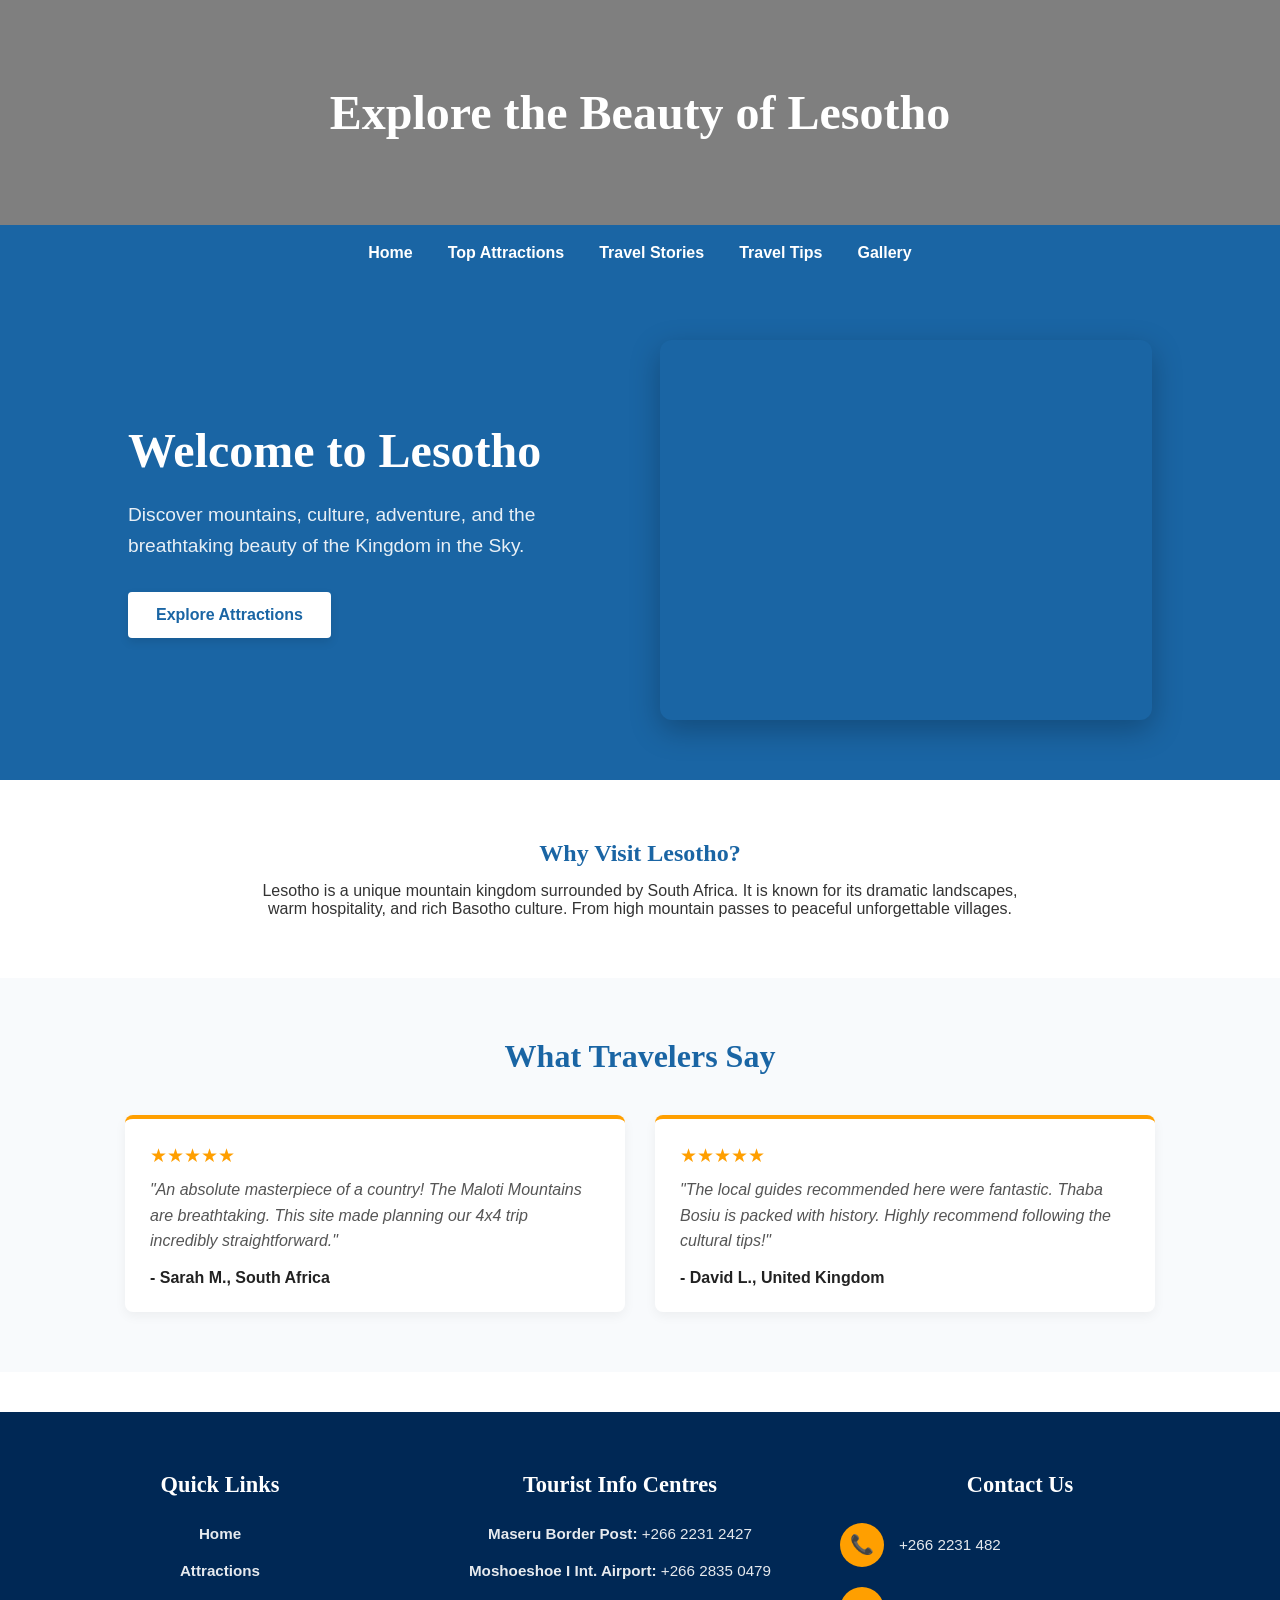
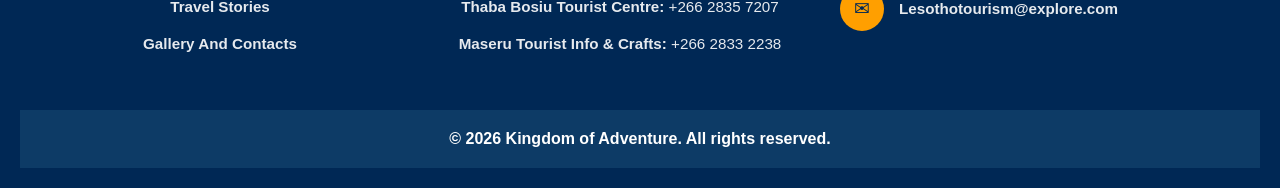
<file: index.html>
<!DOCTYPE html>
<html lang="en">
<head>
    <meta charset="UTF-8">
    <meta name="viewport" content="width=device-width, initial-scale=1.0">
    <title>Kingdom of Adventure</title>
    <link rel="stylesheet" href="style.css">
</head>

<body>

<header>
    <h1>Explore the Beauty of Lesotho</h1>
</header>

<nav>
    <ul>
        <li><a href="index.html">Home</a></li>
        <li><a href="attractions.html">Top Attractions</a></li>
        <li><a href="stories.html">Travel Stories</a></li>
        <li><a href="tips.html">Travel Tips</a></li>
        <li><a href="gallery.html">Gallery</a></li>
    </ul>
</nav>

<div class="hero">
    <div class="hero-text">
        <h2>Welcome to Lesotho</h2>
        <p>
            Discover mountains, culture, adventure, and the breathtaking beauty
            of the Kingdom in the Sky.
        </p>
        <a href="attractions.html" class="btn">Explore Attractions</a>
    </div>
</div>

<section class="intro">
    <h2>Why Visit Lesotho?</h2>
    <p>
        Lesotho is a unique mountain kingdom surrounded by South Africa.
        It is known for its dramatic landscapes, warm hospitality, and rich Basotho culture.
        From high mountain passes to peaceful unforgettable villages.
    </p>
</section>

<section class="reviews-section">
    <div class="reviews-container">
        <h2>What Travelers Say</h2>
        <div class="reviews-grid">
            <div class="review-card">
                <div class="stars">★★★★★</div>
                <p>"An absolute masterpiece of a country! The Maloti Mountains are breathtaking. This site made planning our 4x4 trip incredibly straightforward."</p>
                <span class="reviewer">- Sarah M., South Africa</span>
            </div>
            <div class="review-card">
                <div class="stars">★★★★★</div>
                <p>"The local guides recommended here were fantastic. Thaba Bosiu is packed with history. Highly recommend following the cultural tips!"</p>
                <span class="reviewer">- David L., United Kingdom</span>
            </div>
        </div>
    </div>
</section>

<footer class="main-footer">
    <div class="footer-container">
        
        <div class="footer-column">
            <h3>Quick Links</h3>
            <ul class="footer-links">
                <li><strong><a href="index.html">Home</a></strong></li>
                <li><strong><a href="attractions.html">Attractions</a></strong></li>
                <li><strong><a href="stories.html">Travel Stories</a></strong></li>
                <li><strong><a href="gallery.html">Gallery And Contacts</a></strong></li>
            </ul>
        </div>

        <div class="footer-column">
            <h3>Tourist Info Centres</h3>
            <ul class="footer-info">
                <li><strong>Maseru Border Post:</strong> +266 2231 2427</li>
                <li><strong>Moshoeshoe I Int. Airport:</strong> +266 2835 0479</li>
                <li><strong>Thaba Bosiu Tourist Centre:</strong> +266 2835 7207</li>
                <li><strong>Maseru Tourist Info & Crafts:</strong> +266 2833 2238</li>
            </ul>
        </div>

        <div class="footer-column">
            <h3>Contact Us</h3>
            <div class="contact-item">
                <div class="contact-icon">📞</div>
                <div class="contact-text">+266 2231 482</div>
            </div>
            <div class="contact-item">
                <div class="contact-icon">✉</div>
                <div class="contact-text"><strong><a href="Lesothotourism@explore.com">Lesothotourism@explore.com</a></div>
            </div>
            </div>
        </div>

    </div>
    <footer>
        <p>© 2026 Kingdom of Adventure. All rights reserved.</p>
    </footer>
</body>
</html>
</file>
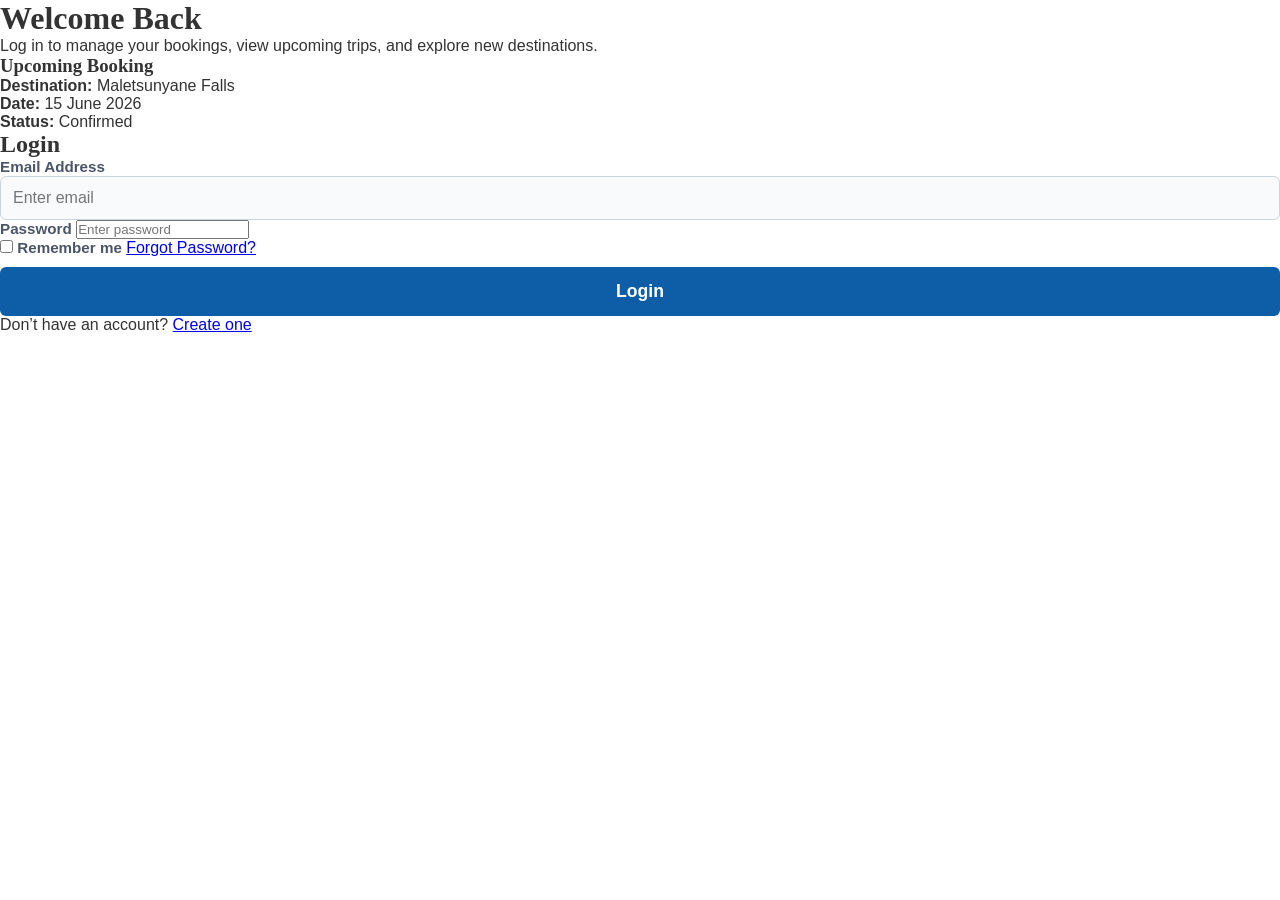
<file: Bookings.html>
<!DOCTYPE html>
<html lang="en">
<head>
    <meta charset="UTF-8">
    <meta name="viewport" content="width=device-width, initial-scale=1.0">
    <title>Booking Login</title>
    <link rel="stylesheet" href="style.css">
</head>
<body>

    <div class="container">

        <!-- LEFT SIDE -->
        <div class="welcome-section">
            <h1>Welcome Back</h1>
            <p>
                Log in to manage your bookings, view upcoming trips,
                and explore new destinations.
            </p>

            <div class="booking-preview">
                <h3>Upcoming Booking</h3>
                <p><strong>Destination:</strong> Maletsunyane Falls</p>
                <p><strong>Date:</strong> 15 June 2026</p>
                <p><strong>Status:</strong> Confirmed</p>
            </div>
        </div>

        <!-- RIGHT SIDE -->
        <div class="login-section">
            <h2>Login</h2>

            <form>

                <label>Email Address</label>
                <input type="email" placeholder="Enter email" required>

                <label>Password</label>
                <input type="password" placeholder="Enter password" required>

                <div class="options">
                    <label class="remember">
                        <input type="checkbox">
                        Remember me
                    </label>

                    <a href="#">Forgot Password?</a>
                </div>

                <button type="submit">Login</button>

                <p class="signup">
                    Don’t have an account?
                    <a href="#">Create one</a>
                </p>

            </form>
        </div>

    </div>

</body>
</html>
</file>
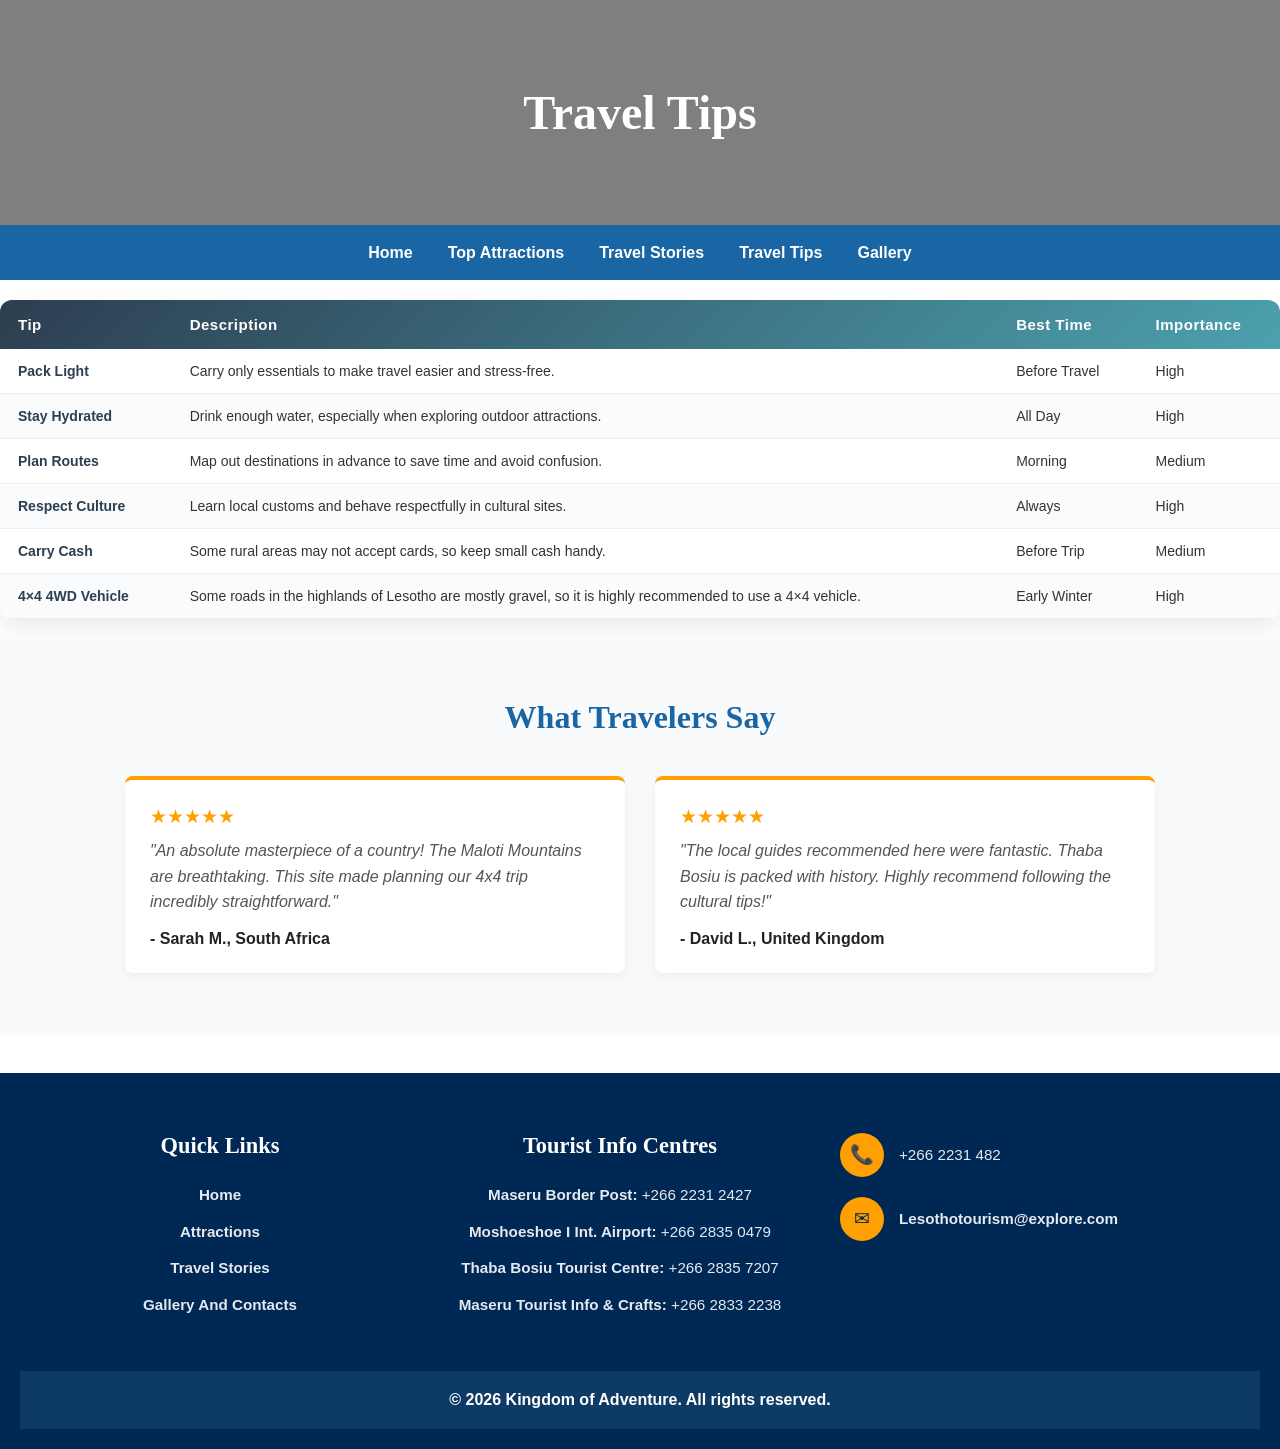
<file: tips.html>
<!DOCTYPE html>
<html lang="en">
<head>
    <meta charset="UTF-8">
    <meta name="viewport" content="width=device-width, initial-scale=1.0">
    <title>Travel Tips</title>

    <link href="https://fonts.googleapis.com/css2?family=Poppins:wght@300;400;600;700&display=swap" rel="stylesheet">

    <link rel="stylesheet" href="style.css">
</head>

<body>

<header>
    <h1>Travel Tips</h1>
</header>

<nav>
    <ul>
        <li><a href="index.html">Home</a></li>
        <li><a href="attractions.html">Top Attractions</a></li>
        <li><a href="stories.html">Travel Stories</a></li>
        <li><a href="tips.html">Travel Tips</a></li>
        <li><a href="gallery.html">Gallery</a></li>
    </ul>
</nav>

<table>
    <thead>
        <tr>
            <th>Tip</th>
            <th>Description</th>
            <th>Best Time</th>
            <th>Importance</th>
        </tr>
    </thead>

    <tbody>
        <tr>
            <td data-label="Tip">Pack Light</td>
            <td data-label="Description">Carry only essentials to make travel easier and stress-free.</td>
            <td data-label="Best Time">Before Travel</td>
            <td data-label="Importance">High</td>
        </tr>

        <tr>
            <td data-label="Tip">Stay Hydrated</td>
            <td data-label="Description">Drink enough water, especially when exploring outdoor attractions.</td>
            <td data-label="Best Time">All Day</td>
            <td data-label="Importance">High</td>
        </tr>

        <tr>
            <td data-label="Tip">Plan Routes</td>
            <td data-label="Description">Map out destinations in advance to save time and avoid confusion.</td>
            <td data-label="Best Time">Morning</td>
            <td data-label="Importance">Medium</td>
        </tr>

        <tr>
            <td data-label="Tip">Respect Culture</td>
            <td data-label="Description">Learn local customs and behave respectfully in cultural sites.</td>
            <td data-label="Best Time">Always</td>
            <td data-label="Importance">High</td>
        </tr>

        <tr>
            <td data-label="Tip">Carry Cash</td>
            <td data-label="Description">Some rural areas may not accept cards, so keep small cash handy.</td>
            <td data-label="Best Time">Before Trip</td>
            <td data-label="Importance">Medium</td>
        </tr>

        <tr>
            <td data-label="Tip">4×4 4WD Vehicle</td>
            <td data-label="Description">Some roads in the highlands of Lesotho are mostly gravel, so it is highly recommended to use a 4×4 vehicle.</td>
            <td data-label="Best Time">Early Winter</td>
            <td data-label="Importance">High</td>
        </tr>
    </tbody>
</table>

<section class="reviews-section">
    <div class="reviews-container">
        <h2>What Travelers Say</h2>
        <div class="reviews-grid">
            <div class="review-card">
                <div class="stars">★★★★★</div>
                <p>"An absolute masterpiece of a country! The Maloti Mountains are breathtaking. This site made planning our 4x4 trip incredibly straightforward."</p>
                <span class="reviewer">- Sarah M., South Africa</span>
            </div>
            <div class="review-card">
                <div class="stars">★★★★★</div>
                <p>"The local guides recommended here were fantastic. Thaba Bosiu is packed with history. Highly recommend following the cultural tips!"</p>
                <span class="reviewer">- David L., United Kingdom</span>
            </div>
        </div>
    </div>
</section>

<footer class="main-footer">
    <div class="footer-container">
        
        <div class="footer-column">
            <h3>Quick Links</h3>
            <ul class="footer-links">
                <li><strong><a href="index.html">Home</a></strong></li>
                <li><strong><a href="attractions.html">Attractions</a></strong></li>
                <li><strong><a href="stories.html">Travel Stories</a></strong></li>
                <li><strong><a href="gallery.html">Gallery And Contacts</a></strong></li>
            </ul>
        </div>

        <div class="footer-column">
            <h3>Tourist Info Centres</h3>
            <ul class="footer-info">
                <li><strong>Maseru Border Post:</strong> +266 2231 2427</li>
                <li><strong>Moshoeshoe I Int. Airport:</strong> +266 2835 0479</li>
                <li><strong>Thaba Bosiu Tourist Centre:</strong> +266 2835 7207</li>
                <li><strong>Maseru Tourist Info & Crafts:</strong> +266 2833 2238</li>
            </ul>
        </div>

        <div class="footer-column">
            <div class="contact-item">
                <div class="contact-icon">📞</div>
                <div class="contact-text">+266 2231 482</div>
            </div>
            <div class="contact-item">
                <div class="contact-icon">✉</div>
                <div class="contact-text"><strong><a href="Lesothotourism@explore.com">Lesothotourism@explore.com</a></div>
            </div>
            </div>
        </div>

    </div>
    <footer>
        <p>© 2026 Kingdom of Adventure. All rights reserved.</p>
    </footer>
</body>
</html>
</file>
<file: style.css>
body {
    margin: 0;
    padding: 0;
    font-family: 'Poppins', sans-serif;
    background: #f4f4f4;
    color: #222;
    overflow-x: hidden;
}

h1,
h2,
h3 {
    font-family: 'Merriweather', serif;
}

header{
    background:
    linear-gradient(rgba(0,0,0,0.5), rgba(0,0,0,0.5)),
    url('https://upload.wikimedia.org/wikipedia/commons/4/47/Katse_Dam.jpg');

    background-size: cover;
    background-position: center;
    background-repeat: no-repeat;

    height: 25vh;

    display: flex;
    flex-direction: column;
    justify-content: center;
    align-items: center;

    text-align: center;
    color: white;

    animation: fadeDown 1.2s ease;
}

header h1 {
    font-size: 3rem;
    margin: 0;
}

nav {
    background: #145da0;
    padding: 15px;
    position: sticky;
    top: 0;
    z-index: 999;
}

nav ul {
    display: flex;
    justify-content: center;
    gap: 25px;
    list-style: none;
    margin: 0;
    padding: 0;
}

nav ul li a {
    color: white;
    text-decoration: none;
    font-weight: 500;
    transition: 0.3s;
}

nav ul li a:hover {
    color: #ffd166;
}

.section-title {
    text-align: center;
    margin-top: 40px;
    font-size: 2rem;
    color: #0d3b66;
    animation: fadeUp 1s ease;
}

.gallery {
    display: grid;
    grid-template-columns: repeat(auto-fit, minmax(250px, 1fr));
    gap: 20px;
    padding: 30px;
}

.gallery-img {
    width: 100%;
    height: 250px;
    object-fit: cover;
    border-radius: 12px;
    transition: transform 0.4s, box-shadow 0.4s;
}

.gallery-img:hover {
    transform: scale(1.05);
    box-shadow: 0 10px 25px rgba(0,0,0,0.2);
}

.map-container {
    width: 90%;
    margin: auto;
    border-radius: 12px;
    overflow: hidden;
    margin-top: 20px;
}

.social-links {
    display: flex;
    justify-content: center;
    flex-wrap: wrap;
    gap: 20px;
    margin-top: 30px;
}

.social {
    display: flex;
    align-items: center;
    gap: 10px;
    padding: 15px 25px;
    text-decoration: none;
    color: white;
    border-radius: 10px;
    font-weight: 600;
    transition: 0.3s;
}

.social:hover {
    transform: translateY(-5px);
}

.facebook { background: #1877f2; }
.instagram { background: #e4405f; }
.twitter { background: #1da1f2; }
.whatsapp { background: #25d366; }

.contact-title {
    text-align: center;
    margin-top: 40px;
    color: #0d3b66;
}

.contact-box{
    background: white;
    max-width: 700px;
    margin: auto;
    box-shadow: 0 5px 20px rgba(0,0,0,0.1);
    text-align: center;
}

.contact-box p{
    margin: 15px 0;
    font-size: 1.2rem;
    display: flex;
    justify-content: center;
    align-items: center;
    gap: 10px;
}


footer {
    background: #0d3b66;
    color: white;
    text-align: center;
    padding: 20px;
    margin-top: 40px;
}


table {
    width: 100%;
    border-collapse: collapse;
    font-family: 'Poppins', sans-serif;
    background: #ffffff;
    border-radius: 12px;
    overflow: hidden;
    box-shadow: 0 10px 25px rgba(0, 0, 0, 0.08);
    margin: 20px 0;
}

thead {
    background: linear-gradient(135deg, #2c3e50, #4ca1af);
    color: #ffffff;
}

thead th {
    text-align: left;
    padding: 16px 18px;
    font-size: 15px;
    font-weight: 600;
    letter-spacing: 0.5px;
}

tbody tr {
    border-bottom: 1px solid #eee;
    transition: all 0.25s ease;
}

tbody tr:nth-child(even) {
    background-color: #f9fbfc;
}

tbody tr:hover {
    background-color: #eaf6f9;
    transform: scale(1.01);
}

td {
    padding: 14px 18px;
    font-size: 14px;
    color: #333;
}

tbody td:first-child {
    font-weight: 600;
    color: #2c3e50;
}

.attractions-hero {
    height: 100vh;
    background:
        linear-gradient(rgba(0,0,0,0.5), rgba(0,0,0,0.5)),
        url('https://upload.wikimedia.org/wikipedia/commons/4/47/Katse_Dam.jpg');
    background-size: cover;
    background-position: center;
    display: flex;
    justify-content: center;
    align-items: center;
    text-align: center;
    color: white;
    animation: heroZoom 12s infinite alternate ease-in-out;
}

.attractions-hero h1 {
    font-size: 4rem;
    animation: fadeDown 1.5s ease;
}

.cards {
    display: flex;
    flex-wrap: nowrap;
    gap: 30px;
    padding: 60px 10%;
    overflow-x: auto;
    scroll-snap-type: x mandatory;
    scroll-behavior: smooth;
}

.card {
    flex: 0 0 300px;
    background: white;
    border-radius: 18px;
    overflow: hidden;
    box-shadow: 0 10px 30px rgba(0,0,0,0.15);
    transition: 0.4s ease;
    opacity: 0;
    animation: fadeUp 1s ease forwards;
    scroll-snap-align: start;
}

.card:hover {
    transform: translateY(-15px) scale(1.03);
    box-shadow: 0 20px 50px rgba(0,0,0,0.25);
}

.card img {
    width: 100%;
    height: 220px;
    object-fit: cover;
    transition: 0.6s ease;
}

.card:hover img {
    transform: scale(1.1);
    filter: brightness(0.9);
}

.card-content {
    padding: 20px;
}

.card-content h2 {
    color: #0d3b66;
    margin-bottom: 10px;
}

@keyframes fadeUp {
    from {
        opacity: 0;
        transform: translateY(40px);
    }
    to {
        opacity: 1;
        transform: translateY(0);
    }
}

@keyframes fadeDown {
    from {
        opacity: 0;
        transform: translateY(-40px);
    }
    to {
        opacity: 1;
        transform: translateY(0);
    }
}

@keyframes heroZoom {
    from {
        background-size: 100%;
    }
    to {
        background-size: 110%;
    }
}


@media (max-width: 768px) {
    header h1 {
        font-size: 2rem;
    }

    .attractions-hero h1 {
        font-size: 2.5rem;
    }

    nav ul {
        flex-direction: column;
        gap: 10px;
    }
}


.reviews-section {
    background-color: #f9f9f9;
    padding: 60px 20px;
    text-align: center;
}

.reviews-container {
    max-width: 1200px;
    margin: 0 auto;
}

.reviews-container h2 {
    font-size: 2rem;
    color: #1a5f96;
    margin-bottom: 30px;
}

.reviews-grid {
    display: flex;
    gap: 30px;
    justify-content: center;
    flex-wrap: wrap;
}

.review-card {
    background: #ffffff;
    padding: 30px;
    border-radius: 8px;
    box-shadow: 0 4px 15px rgba(0, 0, 0, 0.05);
    flex: 1;
    min-width: 280px;
    max-width: 500px;
    text-align: left;
    border-top: 4px solid #ff9f00;
}

.stars {
    color: #ff9f00;
    font-size: 1.2rem;
    margin-bottom: 10px;
}

.review-card p {
    font-style: italic;
    color: #555;
    line-height: 1.6;
    margin-bottom: 15px;
}

.reviewer {
    font-weight: bold;
    color: #222;
    display: block;
}

.main-footer {
    background-color: #002855;
    color: #ffffff;
    padding: 60px 20px 20px 20px;
    font-family: 'Poppins', sans-serif;
}

.footer-container {
    max-width: 1200px;
    margin: 0 auto;
    display: flex;
    justify-content: space-between;
    flex-wrap: wrap;
    gap: 40px;
}

.footer-column {
    flex: 1;
    min-width: 250px;
}

.footer-column h3 {
    font-size: 1.4rem;
    margin-bottom: 25px;
    font-weight: 600;
}

.footer-links, .footer-info {
    list-style: none;
    padding: 0;
    margin: 0;
}

.footer-links li, .footer-info li {
    margin-bottom: 14px;
    font-size: 0.95rem;
    line-height: 1.5;
    opacity: 0.9;
}

.footer-links a, .contact-text a {
    color: #ffffff;
    text-decoration: none;
    transition: color 0.2s ease;
}

.footer-links a:hover, .contact-text a:hover {
    color: #ff9f00;
}

.contact-item {
    display: flex;
    align-items: center;
    margin-bottom: 20px;
}

.contact-icon {
    background-color: #ff9f00;
    color: #002855;
    width: 44px;
    height: 44px;
    border-radius: 50%;
    display: flex;
    align-items: center;
    justify-content: center;
    font-size: 1.2rem;
    margin-right: 15px;
    flex-shrink: 0;
}

.contact-text {
    font-size: 0.95rem;
    line-height: 1.4;
    opacity: 0.9;
}

.footer-bottom {
    max-width: 1200px;
    margin: 40px auto 0 auto;
    padding-top: 20px;
    border-top: 1px solid rgba(255, 255, 255, 0.1);
    text-align: center;
    font-size: 0.85rem;
    opacity: 0.6;
}
.cards {
  display: flex;
  flex-direction: column;  
  gap: 24px;                
  padding: 40px 20px;
  max-width: 1000px;       
  margin: 0 auto;           
}

.card {
  display: flex;
  flex-direction: row;     
  background-color: #ffffff;
  box-shadow: 0 4px 15px rgba(0, 0, 0, 0.08); 
  overflow: hidden;         
  align-items: stretch;     
}

.card img {
  width: 35%;               
  min-width: 250px;         
  height: auto;             
  object-fit: cover;        
}

.card-content {
  width: 65%;               
  padding: 30px;            
  display: flex;
  flex-direction: column;   
  justify-content: center;  
}

.card-content h2 {
  margin-top: 0;
  margin-bottom: 12px;
  color: #1a446c;
  font-size: 1.6rem;
}

.card-content p {
  margin: 0;
  line-height: 1.6;
  color: #333333;
}
* {
    margin: 0;
    padding: 0;
    box-sizing: border-box;
    font-family: 'Segoe UI', Tahoma, Geneva, Verdana, sans-serif;
}

body {
    background-color: #ffffff;
    color: #333333;
}

header {
    background-color: linear-gradient;
    text-align: center;
    padding: 10px 0;
    color: white;
}

nav {
    background-color: #1a65a4;
    padding: 15px 0;
}

nav ul {
    list-style: none;
    display: flex;
    justify-content: center;
    gap: 30px;
}

nav ul li a {
    color: #ffffff;
    text-decoration: none;
    font-weight: 600;
}

.hero {
    background-color: #1a65a4;
    min-height: 500px;
    display: flex;
    align-items: center;
    justify-content: space-between;
    padding: 60px 10%; 
    gap: 40px;
    overflow: hidden;
    position: relative;
}

.hero-text {
    flex: 1;
    max-width: 550px;
    color: #ffffff;
    z-index: 2;
}

.hero-text h2 {
    font-size: 3rem;
    font-weight: 700;
    line-height: 1.2;
    margin-bottom: 20px;
}

.hero-text p {
    font-size: 1.2rem;
    line-height: 1.6;
    margin-bottom: 30px;
    opacity: 0.9;
}

.hero .btn {
    display: inline-block;
    background-color: #ffffff;
    color: #1a65a4;
    text-decoration: none;
    padding: 14px 28px;
    font-weight: bold;
    border-radius: 4px;
    box-shadow: 0 4px 10px rgba(0,0,0,0.1);
    transition: transform 0.2s ease, box-shadow 0.2s ease;
}

.hero .btn:hover {
    transform: translateY(-2px);
    box-shadow: 0 6px 15px rgba(0,0,0,0.15);
}

.hero::after {
    content: "";
    flex: 1;
    display: block;
    min-width: 350px;
    height: 380px;
    background-image: url('https://lesotho-blanketwrap.com/wp-content/uploads/2017/08/Resize-Maliba-Panorama-2.jpg'); 
    background-size: cover;
    background-position: center;
    border-radius: 12px;
    box-shadow: 0 10px 30px rgba(0,0,0,0.25);
    z-index: 1;
}

@media (max-width: 768px) {
    .hero {
        flex-direction: column;
        text-align: center;
        padding: 40px 20px;
    }
    
    .hero::after {
        min-width: 100%;
        height: 250px;
    }
}

.intro {
    max-width: 800px;
    margin: 60px auto;
    text-align: center;
    padding: 0 20px;
}

.intro h2 {
    margin-bottom: 15px;
    color: #1a65a4;
}

.reviews-section {
    background-color: #f8fafc;
    padding: 60px 20px;
}

.reviews-container {
    max-width: 1100px;
    margin: 0 auto;
}

.reviews-container h2 {
    text-align: center;
    margin-bottom: 40px;
    color: #1a65a4;
}

.reviews-grid {
    display: flex;
    gap: 30px;
    justify-content: center;
    flex-wrap: wrap;
}

.review-card {
    background: white;
    flex: 1;
    min-width: 280px;
    padding: 25px;
    border-radius: 8px;
    box-shadow: 0 4px 12px rgba(0,0,0,0.05);
}
.booking-hero h1 {
    font-size: 2.8rem;
    margin-bottom: 12px;
    font-weight: 700;
    text-shadow: 0 2px 4px rgba(0, 0, 0, 0.4); /* Extra protection for readability */
}

.booking-hero p {
    font-size: 1.3rem;
    font-weight: 300;
    text-shadow: 0 1px 3px rgba(0, 0, 0, 0.4);
}

/* Form Container Section */
.booking-section {
    display: flex;
    justify-content: center;
    padding: 40px 20px;
}

.booking-card {
    background-color: #ffffff;
    width: 100%;
    max-width: 600px;
    padding: 35px;
    border-radius: 8px;
    box-shadow: 0 4px 20px rgba(0, 0, 0, 0.08);
    margin-top: -30px; /* Pulls the card slightly over the hero image for a modern layered web look */
}

.booking-card h2 {
    color: #2c3e50;
    font-size: 1.6rem;
    margin-bottom: 25px;
    border-bottom: 2px solid #eaedf0;
    padding-bottom: 10px;
}

/* Form Structural Layout */
.form-group {
    margin-bottom: 20px;
    display: flex;
    flex-direction: column;
}

/* Puts Date and Guests side-by-side beautifully */
.form-row {
    display: flex;
    gap: 20px;
}

.form-row .form-group {
    flex: 1; /* Gives both inputs equal horizontal spacing */
}

/* Labels */
label {
    font-weight: 600;
    margin-bottom: 8px;
    color: #4a5568;
    font-size: 0.95rem;
}

/* Text Fields, Selection Dropdowns, and Text Areas */
input[type="text"],
input[type="email"],
input[type="tel"],
input[type="date"],
input[type="number"],
select,
textarea {
    width: 100%;
    padding: 12px;
    border: 1px solid #cbd5e1;
    border-radius: 6px;
    font-size: 1rem;
    color: #334155;
    background-color: #f8fafc;
    transition: all 0.25s ease;
}

/* Dynamic Interaction Highlights */
input:focus,
select:focus,
textarea:focus {
    outline: none;
    border-color: #0d5ea7;
    background-color: #ffffff;
    box-shadow: 0 0 0 3px rgba(13, 94, 167, 0.15);
}

textarea {
    resize: vertical; /* Allows users to adjust height safely */
}

/* Submission Button Styling */
button[type="submit"] {
    width: 100%;
    background-color: #0d5ea7;
    color: white;
    padding: 14px;
    border: none;
    border-radius: 6px;
    font-size: 1.1rem;
    font-weight: bold;
    cursor: pointer;
    transition: background-color 0.2s ease, transform 0.1s ease;
    margin-top: 10px;
}

button[type="submit"]:hover {
    background-color: #094377;
}

button[type="submit"]:active {
    transform: scale(0.99);
}
 
}/* =========================
   FIXED NAVIGATION
========================= */
nav{
    background:#1f67a6;
    height:70px;              /* same height everywhere */
    display:flex;
    justify-content:center;
    align-items:center;
    position:sticky;
    top:0;
    z-index:999;
    box-shadow:0 2px 8px rgba(0,0,0,.08);
}

nav ul{
    list-style:none;
    display:flex;
    justify-content:center;
    align-items:center;
    gap:35px;
    margin:0;
    padding:0;
    flex-wrap:nowrap;
}

nav ul li{
    display:flex;
    align-items:center;
    height:25px;
}

nav ul li a{
    color:#fff;
    text-decoration:none;
    font-size:1rem;
    font-weight:600;
    line-height:1;
    white-space:nowrap;   /* stops links moving down */
    transition:.3s ease;
}

nav ul li a:hover,
nav ul li a.active{
    color:#ffd166;
}

/* =========================
   MOBILE
========================= */
@media(max-width:768px){

    nav{
        height:auto;
        padding:15px 10px;
    }

    nav ul{
        flex-wrap:wrap;
        gap:14px;
    }

    nav ul li{
        height:auto;
    }

    nav ul li a{
        font-size:.95rem;
    }
}
</file>
